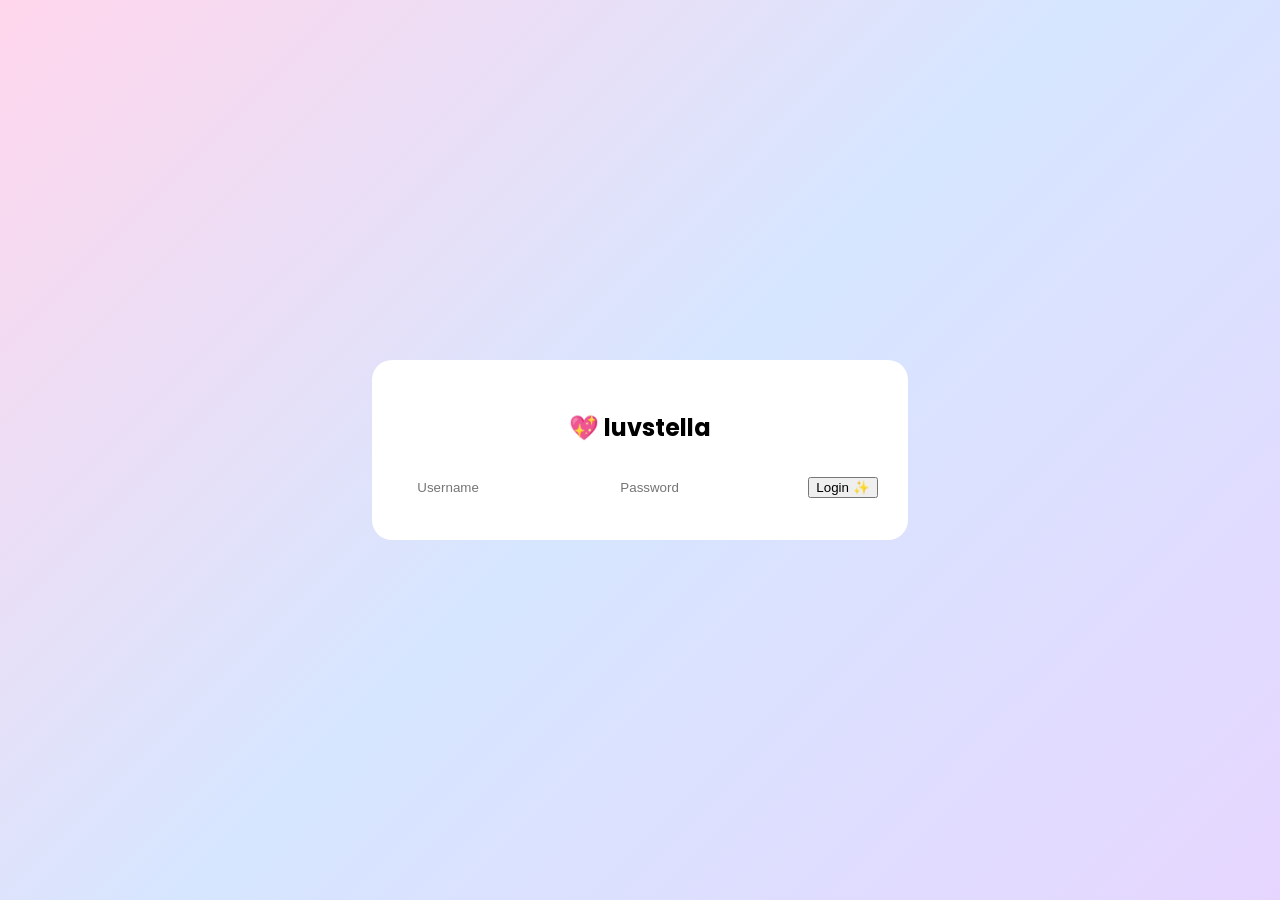
<file: login.html>
<!DOCTYPE html>
<html>
<head>
<meta name="viewport" content="width=device-width, initial-scale=1.0">
<link rel="stylesheet" href="style.css">
</head>

<body class="login-body">

<div class="login-box">
  <h2>💖 luvstella</h2>
  <input type="text" placeholder="Username">
  <input type="password" placeholder="Password">
  <button onclick="login()">Login ✨</button>
</div>

<script>
function login(){
  alert("Demo login success 💖");
  window.location.href="index.html";
}
</script>

</body>
</html>
</file>
<file: style.css>
@import url('https://fonts.googleapis.com/css2?family=Poppins:wght@300;500&display=swap');

body {
  margin:0;
  font-family:Poppins;
  background:linear-gradient(135deg,#ffd6ec,#d6e6ff,#e6d6ff);
  text-align:center;
  cursor:url('https://cur.cursors-4u.net/cursors/cur-13/cur1158.cur'),auto;
}

/* MOBILE */
@media(max-width:600px){
  .cards{flex-direction:column;}
}

/* DARK MODE */
.dark{
  background:#1a1a2e;
  color:white;
}

.toggle{
  position:fixed;
  top:10px;
  right:10px;
  padding:10px;
  border:none;
  border-radius:50%;
  background:#ffb6d9;
}

/* LOGO */
.logo-img{
  width:120px;
}

/* HERO */
.hero{padding:60px;}

/* CARDS */
.cards{
  display:flex;
  justify-content:center;
  gap:20px;
  flex-wrap:wrap;
}

.card{
  background:rgba(255,255,255,0.7);
  padding:20px;
  border-radius:20px;
}

/* GALLERY */
.gallery img{
  width:120px;
  border-radius:15px;
}

/* FORM */
input,textarea{
  padding:10px;
  border:none;
  border-radius:10px;
  margin:5px;
}

/* LOGIN */
.login-body{
  display:flex;
  justify-content:center;
  align-items:center;
  height:100vh;
}

.login-box{
  background:white;
  padding:30px;
  border-radius:20px;
}

/* STARS */
.stars::before{
  content:"✦ ✧ ✦ ✧ ✦";
  position:fixed;
  width:100%;
  animation:float 20s linear infinite;
}

/* SPARKLES */
.sparkles::before{
  content:"✨ ✨ ✨";
  position:fixed;
  width:100%;
  animation:float 10s linear infinite;
}

/* HEARTS */
.hearts::before{
  content:"💖 💕 💗";
  position:fixed;
  width:100%;
  animation:float 15s linear infinite;
}

@keyframes float{
  from{transform:translateY(100vh);}
  to{transform:translateY(-10vh);}
}
</file>
